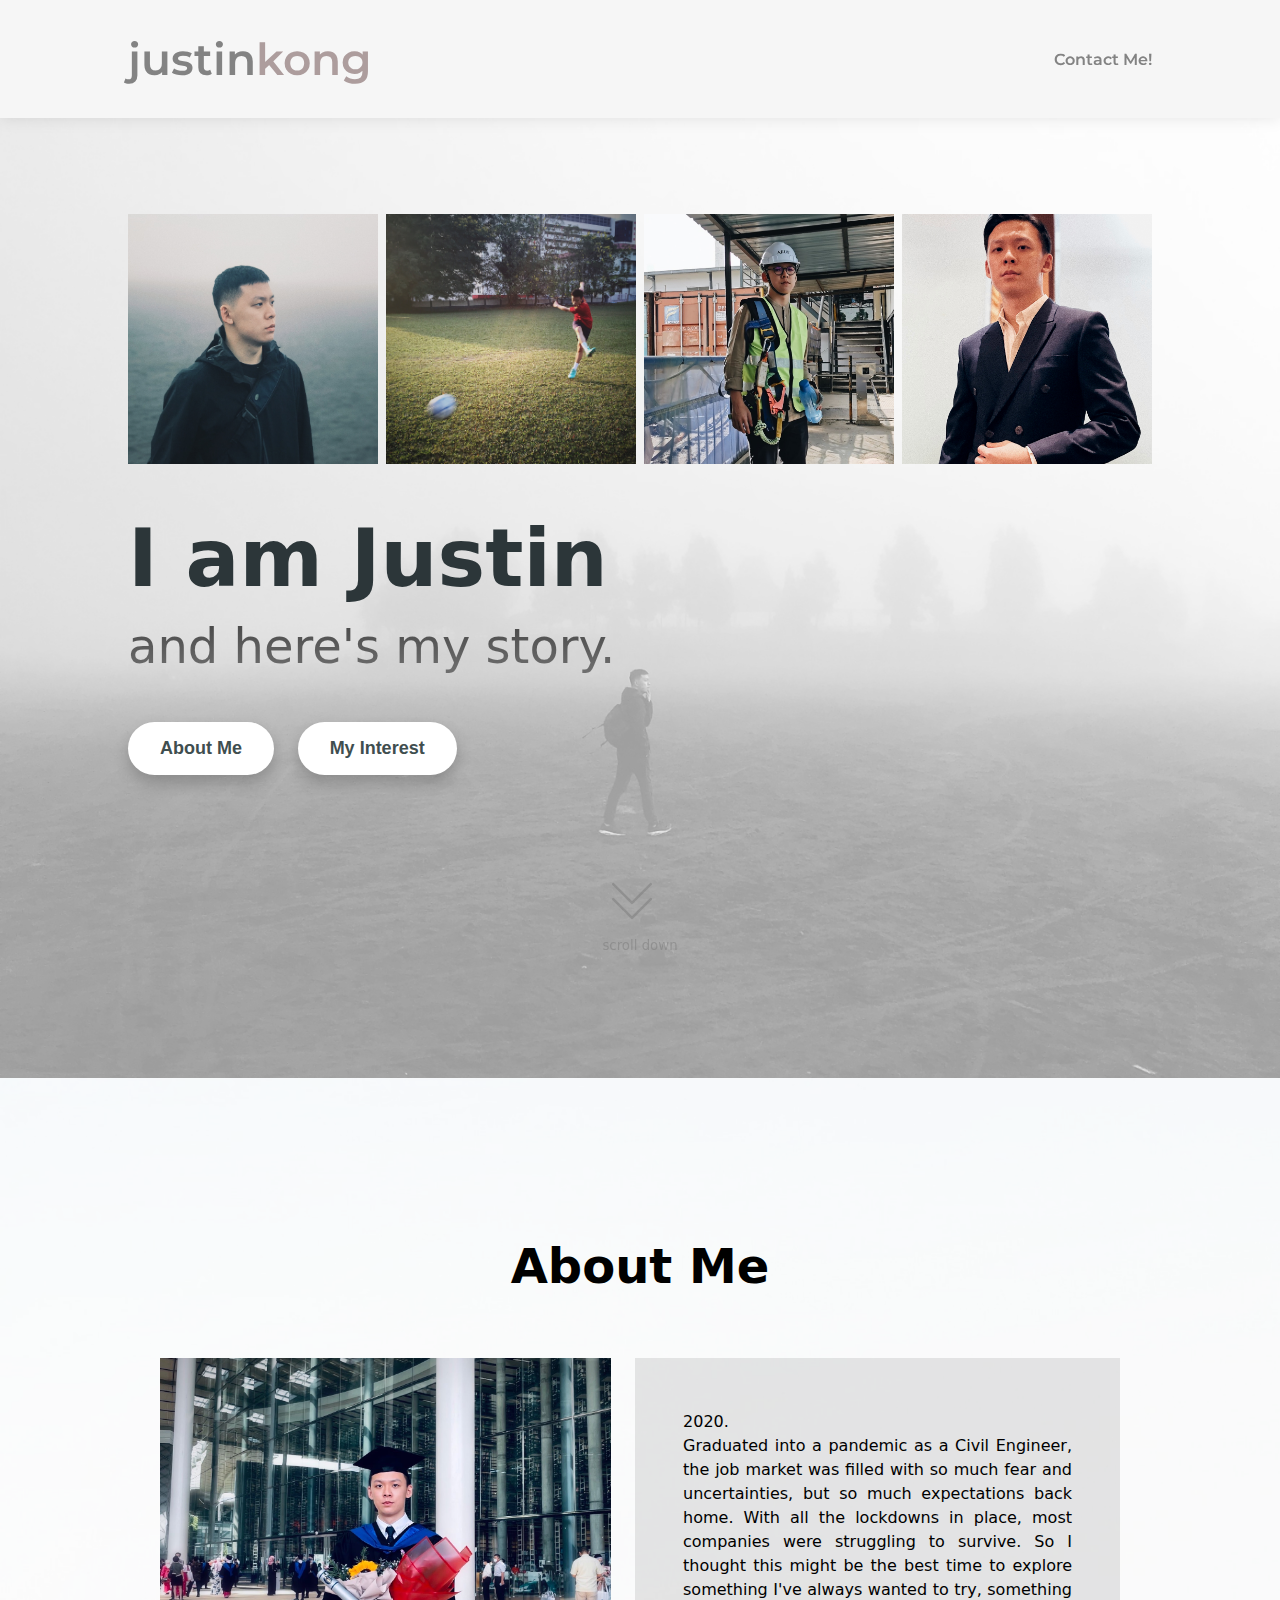
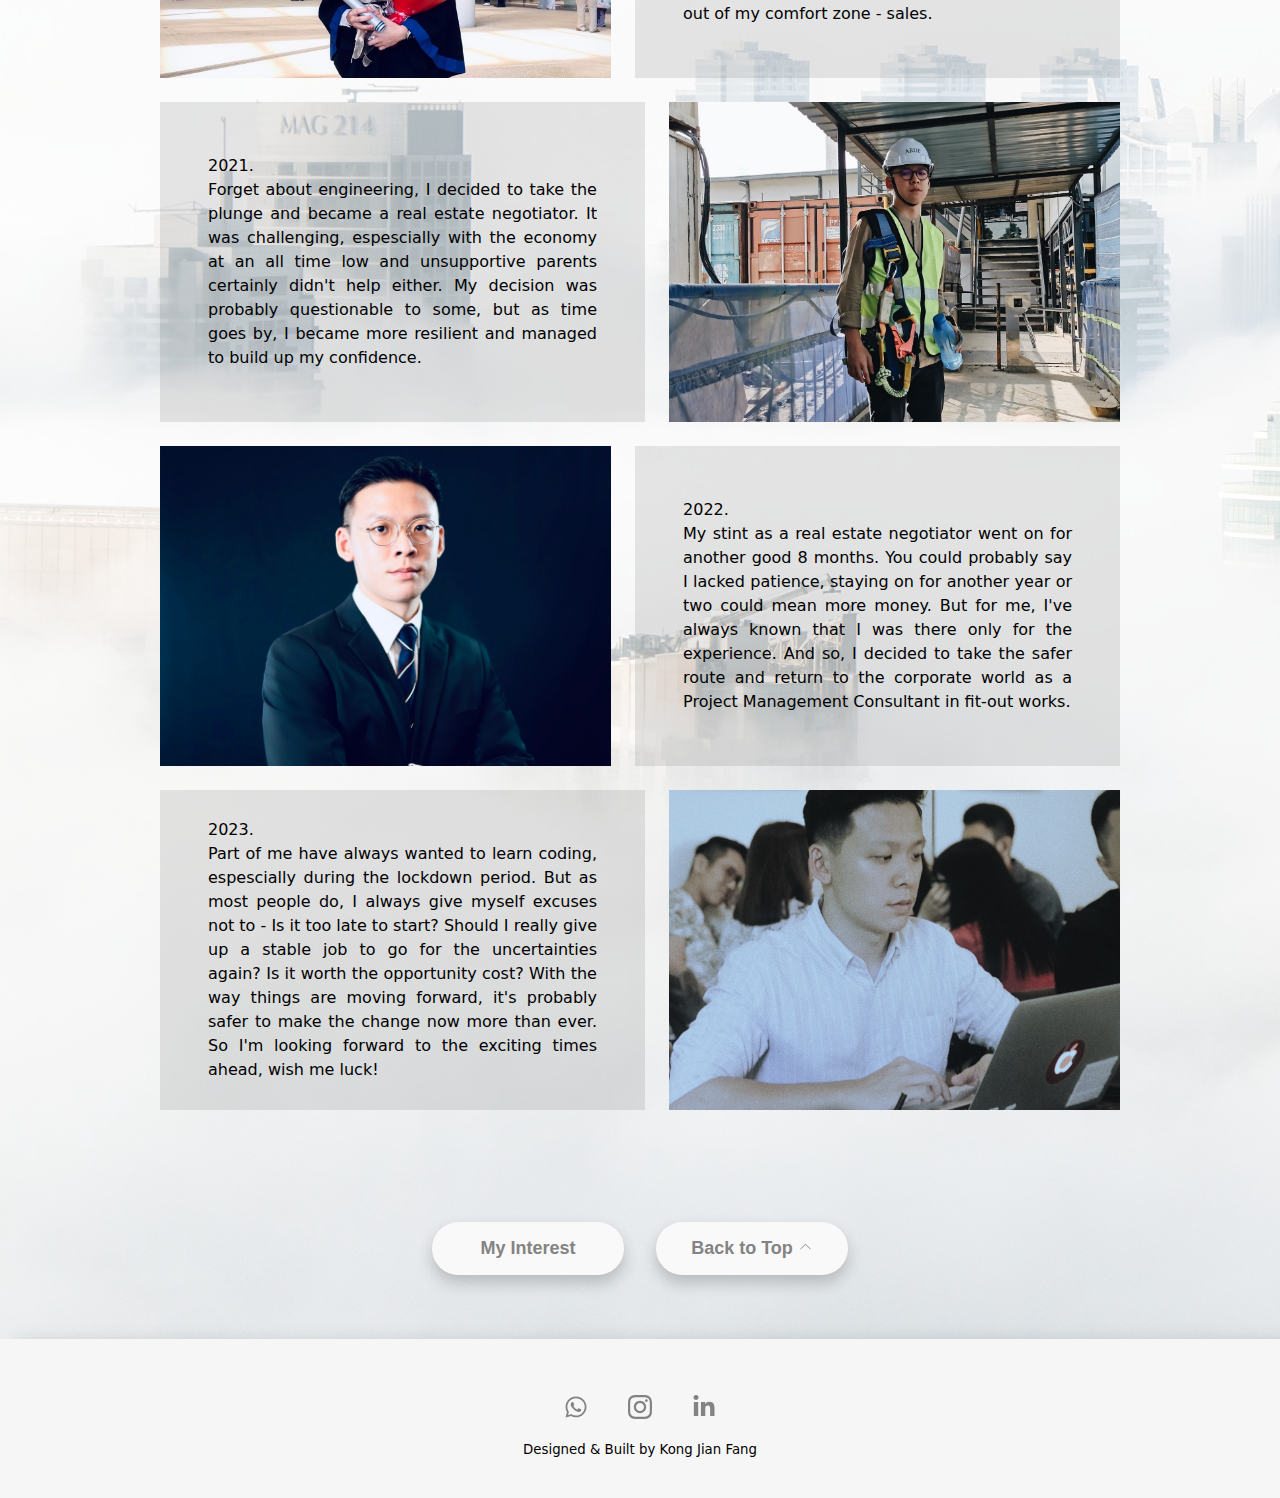
<file: index.html>
<!DOCTYPE html>
<html lang="en">
<head>
    <meta charset="UTF-8">
    <title>Justin Kong</title>
    <link rel="icon" href="favicon.ico?v=2">
    <link rel="preconnect" href="https://fonts.googleapis.com">
    <link rel="preconnect" href="https://fonts.gstatic.com" crossorigin>
    <link rel="preconnect" href="https://fonts.googleapis.com">
    <link rel="preconnect" href="https://fonts.gstatic.com" crossorigin>
    <link href="https://fonts.googleapis.com/css2?family=Jost&family=Montserrat:wght@400;600&family=Roboto:wght@300;400&family=Sacramento&display=swap" rel="stylesheet">
    <link rel="stylesheet" href="css/style.css">
    <link rel="stylesheet" href="css/header.css">
    <link rel="stylesheet" href="css/navigation.css">
    <link rel="stylesheet" href="css/main-about.css">
    <link rel="stylesheet" href="css/footer.css">
    <link rel="stylesheet" href="css/interest.css">
</head>
<body>
    <nav>
        <div class="nav-section">
            <div class="nav-container">
                <h2 class="nav-name">justin<span>kong</span></h2>
        
                <div class="nav-menu">
                    <a class="underline" href="#contact-me">Contact Me!</a>
                </div>
            </div>
        </div>
    </nav>

    <header>
        <div class="header-section">
            <div class="header-container">
                <div class="header-grid">
                    <div>
                        <img class="header-image" src="Photos/01DE4D07-E1D5-4727-91EB-A84782CE4024.JPG" alt="">
                    </div>
                   <div>
                        <img class="header-image" src="Photos/IMG_2728.JPG" alt="">
                    </div>
                    <div>
                        <img class="header-image" src="Photos/BF06AB39-0476-4447-9F52-F970E6B21019.JPG" alt="">
                    </div>
                    <div>
                        <img class="header-image" src="Photos/IMG_7301.jpg" alt="">
                    </div> 
                </div>

                <div class="header-intro">
                    <h1>I am Justin</h1>
                    <p>and here's my story.</p>

                    <div class="intro-button">
                        <a class="about-link" href="#about">
                            <button class="about-btn">About Me</button>
                        </a>
                        <a class="interest-link" href="interest.html" target="_blank">
                            <button class="interest-btn">My Interest
                            </button>
                        </a>
                    </div>
                </div>
            </div>

            <div class="header-scroll-down">
                <a href="#about">
                    <svg class="scroll-down-icon" xmlns="http://www.w3.org/2000/svg" fill="none" viewBox="0 0 24 24" stroke-width="1" stroke="currentColor" class="w-6 h-6">
                        <path stroke-linecap="round" stroke-linejoin="round" d="M19.5 5.25l-7.5 7.5-7.5-7.5m15 6l-7.5 7.5-7.5-7.5" />
                    </svg>
                    
                    <div class="scroll-down-text">
                        <small>scroll down</small>
                    </div>
                </a>
            </div>
            
            <div class="header-background">
                <img src="Photos/background.jpg" alt="">
            </div>
        </div>
        
    </header>

    <main>
        <div id="about" class="about-section">
            <h2>About Me</h2>
            <div class="about-container">
                <div class="about-general">
                    <div class="about-image about-type-1">
                        <img src="Photos/6016DA49-3650-4400-A2D9-56637E5DC435.JPG" alt="">
                    </div>
                    <div class="about-description">
                        <p>2020. <br> Graduated into a pandemic as a Civil Engineer, the job market was filled with so much fear and uncertainties, but so much expectations back home. With all the lockdowns in place, most companies were struggling to survive. So I thought this might be the best time to explore something I've always wanted to try, something out of my comfort zone - sales.</p>
                    </div>
                </div>
            
                <div class="about-general">
                    <div class="about-description">
                        <p>2021. <br> Forget about engineering, I decided to take the plunge and became a real estate negotiator. It was challenging, espescially with the economy at an all time low and unsupportive parents certainly didn't help either. My decision was probably questionable to some, but as time goes by, I became more resilient and managed to build up my confidence. </p>
                    </div>
                    <div class="about-image about-type-2">
                        <img src="Photos/BF06AB39-0476-4447-9F52-F970E6B21019.JPG" alt="">
                    </div>
                </div>

                <div class="about-general">
                    <div class="about-image about-type-1">
                        <img src="Photos/IMG_1004.jpg" alt="">
                    </div>
                    <div class="about-description">
                        <p>2022. <br> My stint as a real estate negotiator went on for another good 8 months. You could probably say I lacked patience, staying on for another year or two could mean more money. But for me, I've always known that I was there only for the experience. And so, I decided to take the safer route and return to the corporate world as a Project Management Consultant in fit-out works.</p>
                    </div>
                </div>
            
                <div class="about-general">
                    <div class="about-description">
                        <p>2023. <br>Part of me have always wanted to learn coding, espescially during the lockdown period. But as most people do, I always give myself excuses not to - Is it too late to start?  Should I really give up a stable job to go for the uncertainties again? Is it worth the opportunity cost? With the way things are moving forward, it's probably safer to make the change now more than ever. So I'm looking forward to the exciting times ahead, wish me luck!</p>
                    </div>
                    <div class="about-image about-type-2">
                        <img src="Photos/problem solving.jpg" alt="">
                    </div>
                </div>
            </div>
        </div>
        <div class="page-btm-btn">
            <a class="btm-interest-link" href="interest.html" target="_blank">
                <button class="btm-interest-btn">My Interest</button>
            </a>
            <a class="top-link" href="#">
                <button class="top-btn">Back to Top
                    <svg class="top-icon" xmlns="http://www.w3.org/2000/svg" fill="none" viewBox="0 0 24 24" stroke-width="1.5" stroke="currentColor" class="w-6 h-6">
                    <path stroke-linecap="round" stroke-linejoin="round" d="M4.5 15.75l7.5-7.5 7.5 7.5" />
                  </svg>
                </button>
            </a>
        </div>
        <div class="main-background">
            <img src="Photos/pexels-aleksandar-pasaric-325185.jpg" alt="">
        </div>
    </main>

    <footer id="contact-me" class="footer-container">
        <ul class="footer-social">
            <li class="social-item">
                <a class="social-link" href="https://wa.me/60126304864">
                    <svg class="social-icon" xmlns="http://www.w3.org/2000/svg" viewBox="0 0 448 512">
                        <path d="M380.9 97.1C339 55.1 283.2 32 223.9 32c-122.4 0-222 99.6-222 222 0 39.1 10.2 77.3 29.6 111L0 480l117.7-30.9c32.4 17.7 68.9 27 106.1 27h.1c122.3 0 224.1-99.6 224.1-222 0-59.3-25.2-115-67.1-157zm-157 341.6c-33.2 0-65.7-8.9-94-25.7l-6.7-4-69.8 18.3L72 359.2l-4.4-7c-18.5-29.4-28.2-63.3-28.2-98.2 0-101.7 82.8-184.5 184.6-184.5 49.3 0 95.6 19.2 130.4 54.1 34.8 34.9 56.2 81.2 56.1 130.5 0 101.8-84.9 184.6-186.6 184.6zm101.2-138.2c-5.5-2.8-32.8-16.2-37.9-18-5.1-1.9-8.8-2.8-12.5 2.8-3.7 5.6-14.3 18-17.6 21.8-3.2 3.7-6.5 4.2-12 1.4-32.6-16.3-54-29.1-75.5-66-5.7-9.8 5.7-9.1 16.3-30.3 1.8-3.7.9-6.9-.5-9.7-1.4-2.8-12.5-30.1-17.1-41.2-4.5-10.8-9.1-9.3-12.5-9.5-3.2-.2-6.9-.2-10.6-.2-3.7 0-9.7 1.4-14.8 6.9-5.1 5.6-19.4 19-19.4 46.3 0 27.3 19.9 53.7 22.6 57.4 2.8 3.7 39.1 59.7 94.8 83.8 35.2 15.2 49 16.5 66.6 13.9 10.7-1.6 32.8-13.4 37.4-26.4 4.6-13 4.6-24.1 3.2-26.4-1.3-2.5-5-3.9-10.5-6.6z"></path>
                    </svg>
                </a>
            </li>
            <li class="social-item">
                <a class="social-link" href="https://www.instagram.com/rdmacsmry" target="_blank">
                    <svg class="social-icon" xmlns="http://www.w3.org/2000/svg" width="24" height="24" viewBox="0 0 24 24"><path d="M12 2.163c3.204 0 3.584.012 4.85.07 3.252.148 4.771 1.691 4.919 4.919.058 1.265.069 1.645.069 4.849 0 3.205-.012 3.584-.069 4.849-.149 3.225-1.664 4.771-4.919 4.919-1.266.058-1.644.07-4.85.07-3.204 0-3.584-.012-4.849-.07-3.26-.149-4.771-1.699-4.919-4.92-.058-1.265-.07-1.644-.07-4.849 0-3.204.013-3.583.07-4.849.149-3.227 1.664-4.771 4.919-4.919 1.266-.057 1.645-.069 4.849-.069zm0-2.163c-3.259 0-3.667.014-4.947.072-4.358.2-6.78 2.618-6.98 6.98-.059 1.281-.073 1.689-.073 4.948 0 3.259.014 3.668.072 4.948.2 4.358 2.618 6.78 6.98 6.98 1.281.058 1.689.072 4.948.072 3.259 0 3.668-.014 4.948-.072 4.354-.2 6.782-2.618 6.979-6.98.059-1.28.073-1.689.073-4.948 0-3.259-.014-3.667-.072-4.947-.196-4.354-2.617-6.78-6.979-6.98-1.281-.059-1.69-.073-4.949-.073zm0 5.838c-3.403 0-6.162 2.759-6.162 6.162s2.759 6.163 6.162 6.163 6.162-2.759 6.162-6.163c0-3.403-2.759-6.162-6.162-6.162zm0 10.162c-2.209 0-4-1.79-4-4 0-2.209 1.791-4 4-4s4 1.791 4 4c0 2.21-1.791 4-4 4zm6.406-11.845c-.796 0-1.441.645-1.441 1.44s.645 1.44 1.441 1.44c.795 0 1.439-.645 1.439-1.44s-.644-1.44-1.439-1.44z"/></svg>
                </a>
            </li>
            <li class="social-item">
                <a class="social-link" href="#">
                    <svg class="social-icon" xmlns="http://www.w3.org/2000/svg" viewBox="0 0 448 512">
                        <path d="M100.28 448H7.4V148.9h92.88zM53.79 108.1C24.09 108.1 0 83.5 0 53.8a53.79 53.79 0 0 1 107.58 0c0 29.7-24.1 54.3-53.79 54.3zM447.9 448h-92.68V302.4c0-34.7-.7-79.2-48.29-79.2-48.29 0-55.69 37.7-55.69 76.7V448h-92.78V148.9h89.08v40.8h1.3c12.4-23.5 42.69-48.3 87.88-48.3 94 0 111.28 61.9 111.28 142.3V448z"></path>
                    </svg>
                </a>
            </li>
        </ul>
        <div>
            <small>Designed & Built by Kong Jian Fang</small>
        </div>
    </footer>

</body>
</html>
</file>
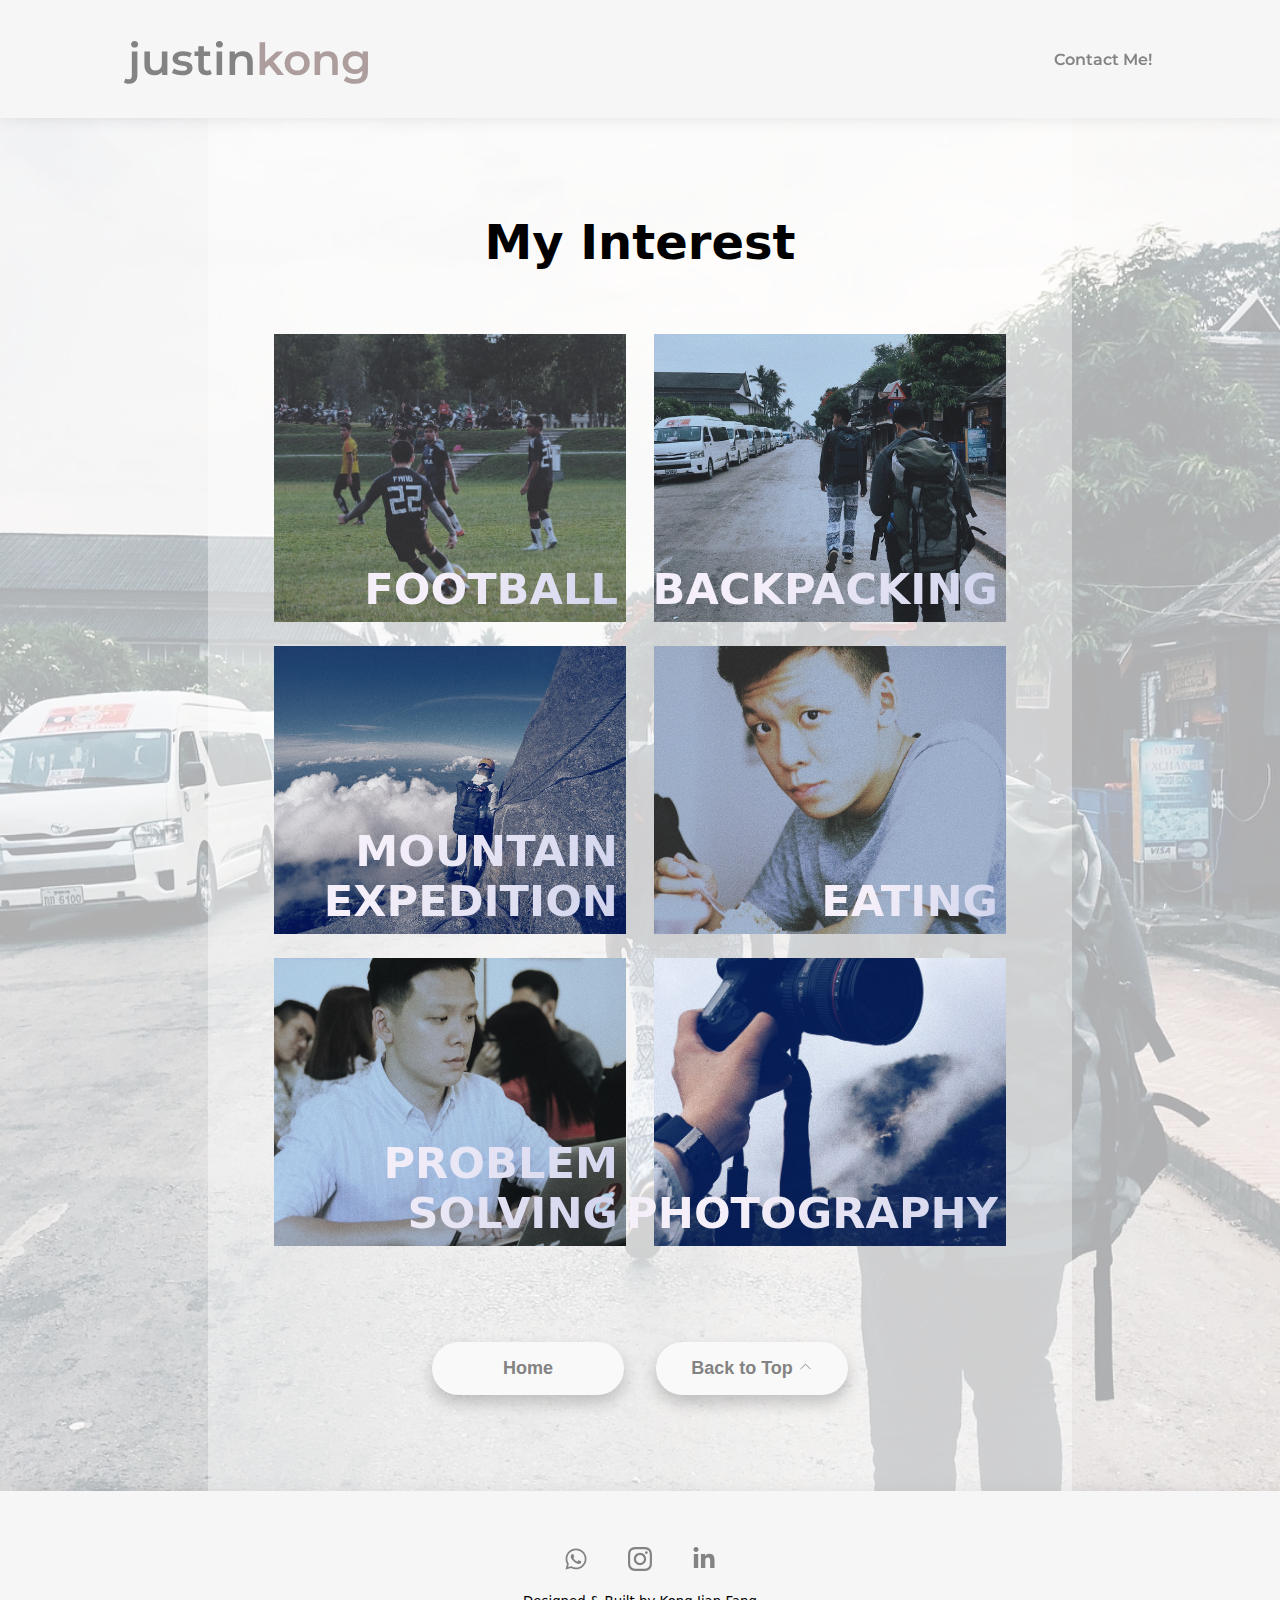
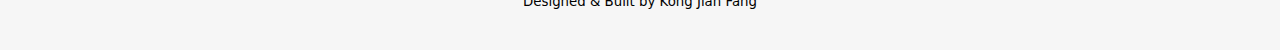
<file: interest.html>
<!DOCTYPE html>
<html lang="en">
<head>
    <meta charset="UTF-8">
    <title>My Interest</title>
    <link rel="icon" href="favicon.ico?v=2">
    <link rel="preconnect" href="https://fonts.googleapis.com">
    <link rel="preconnect" href="https://fonts.gstatic.com" crossorigin>
    <link rel="preconnect" href="https://fonts.googleapis.com">
    <link rel="preconnect" href="https://fonts.gstatic.com" crossorigin>
    <link href="https://fonts.googleapis.com/css2?family=Jost&family=Montserrat:wght@400;600&family=Roboto:wght@300;400&family=Sacramento&display=swap" rel="stylesheet">
    <link rel="stylesheet" href="css/style.css">
    <link rel="stylesheet" href="css/header.css">
    <link rel="stylesheet" href="css/navigation.css">
    <link rel="stylesheet" href="css/main-about.css">
    <link rel="stylesheet" href="css/footer.css">
    <link rel="stylesheet" href="css/interest.css">
</head>
<body>
    <nav>
        <div class="nav-section">
            <div class="nav-container">
                <a href="index.html">
                    <h2 class="nav-name">justin<span>kong</span>
                    </h2>
                <a>
        
                <div class="nav-menu">
                    <a class="underline" href="#contact">Contact Me!</a>
                </div>
            </div>
        </div>
    </nav>

    <main>
        <div class="interest-section">
            <h2>My Interest</h2>

            <div class="interest-container">
                <div class="interest-card">
                    <img class="interest-image" src="Photos/football.jpg" alt="">
                    <div class="interest-description">
                        <h3>Football</h3>
                        <p>Safe to say this is my joy, my stress outlet and it's in my blood. There's people who like football, and then there's people like us who LOVE football. I've been a lifelong Manchester United fan since 5, I was there during the glory times and still here for the rebuilding we have been doing for a good decade! </p>
                    </div>
                    <div class="interest-image-title">
                        <h2>Football</h2>
                    </div>
                </div>
                <div class="interest-card">
                    <img class="interest-image" src="Photos/backpacking.jpg" alt="">
                    <div class="interest-description">
                        <h3>Backpacking</h3>
                        <p>My first backpacking experience was in Vietnam back in 2014 when I just finished high school. With very limited budget, it was an unforgettable experience. Went on to do a few more similar trips in Laos, Sri Lanka, Indonesia and East Malaysia before the pandemic.</p>
                    </div>
                    <div class="interest-image-title">
                        <h2>BACKPACKING</h2>
                    </div>
                </div>
                <div class="interest-card">
                    <img class="interest-image" src="Photos/mountain expedition.jpg" alt="">
                    <div class="interest-description">
                        <h3>Mountain Expedition</h3>
                        <p>People who know me knows I love adventures and extreme activities. I have only managed to conquer Mount Kinabalu so far and did the via Ferrata route, so hopefully more to come!</p>
                    </div>
                    <div class="interest-image-title">
                        <h2>MOUNTAIN EXPEDITION</h2>
                    </div>
                </div>
                <div class="interest-card">
                    <img class="interest-image" src="Photos/eating.jpg" alt="">
                    <div class="interest-description">
                        <h3>Eating</h3>
                        <p>Love the food but hate the calories! I'm a sucker for Indian cuisine and noodles in general.</p>
                    </div>
                    <div class="interest-image-title">
                        <h2>EATING</h2>
                    </div>
                </div>
                <div class="interest-card">
                    <img class="interest-image" src="Photos/problem solving.jpg" alt="">
                    <div class="interest-description">
                        <h3>Problem Solving</h3>
                        <p>That's me as a person in general, and probably the reason I studied Structural Engineering but the job was just mundane! So far I'm loving the coding journey and the problem solving process. </p>
                    </div>
                    <div class="interest-image-title">
                        <h2>PROBLEM SOLVING</h2>
                    </div>
                </div>
                <div class="interest-card">
                    <img class="interest-image" src="Photos/photography.jpeg" alt="">
                    <div class="interest-description">
                        <h3>Photography</h3>
                        <p>Started photography back in high school as a hobby. People have always asked why don't I pursue photography as my career, and my answer has always been the same - For me, I can only capture a good photo when I'm happy, but when you treat it as a job, it's difficult to maintain the same energy.</p>
                    </div>
                    <div class="interest-image-title">
                        <h2>PHOTOGRAPHY</h2>
                    </div>
                </div>
            </div>

            <div class="page-btm-btn">
                <a class="home-link" href="index.html">
                    <button class="home-btn">Home</button>
                </a>
                <a class="top-link" href="#">
                    <button class="top-btn">Back to Top 
                        <svg class="top-icon" xmlns="http://www.w3.org/2000/svg" fill="none" viewBox="0 0 24 24" stroke-width="1.5" stroke="currentColor" class="w-6 h-6">
                            <path stroke-linecap="round" stroke-linejoin="round" d="M4.5 15.75l7.5-7.5 7.5 7.5" />
                          </svg>
                    </button>
                </a>
            </div>
        </div>
        <div class="interest-background">
            <img src="Photos/IMG_0398.JPG" alt="">
        </div>
    </main>
    
    <footer id="contact" class="footer-container">
        <ul class="footer-social">
            <li class="social-item">
                <a class="social-link" href="https://wa.me/60126304864">
                    <svg class="social-icon" xmlns="http://www.w3.org/2000/svg" viewBox="0 0 448 512">
                        <path d="M380.9 97.1C339 55.1 283.2 32 223.9 32c-122.4 0-222 99.6-222 222 0 39.1 10.2 77.3 29.6 111L0 480l117.7-30.9c32.4 17.7 68.9 27 106.1 27h.1c122.3 0 224.1-99.6 224.1-222 0-59.3-25.2-115-67.1-157zm-157 341.6c-33.2 0-65.7-8.9-94-25.7l-6.7-4-69.8 18.3L72 359.2l-4.4-7c-18.5-29.4-28.2-63.3-28.2-98.2 0-101.7 82.8-184.5 184.6-184.5 49.3 0 95.6 19.2 130.4 54.1 34.8 34.9 56.2 81.2 56.1 130.5 0 101.8-84.9 184.6-186.6 184.6zm101.2-138.2c-5.5-2.8-32.8-16.2-37.9-18-5.1-1.9-8.8-2.8-12.5 2.8-3.7 5.6-14.3 18-17.6 21.8-3.2 3.7-6.5 4.2-12 1.4-32.6-16.3-54-29.1-75.5-66-5.7-9.8 5.7-9.1 16.3-30.3 1.8-3.7.9-6.9-.5-9.7-1.4-2.8-12.5-30.1-17.1-41.2-4.5-10.8-9.1-9.3-12.5-9.5-3.2-.2-6.9-.2-10.6-.2-3.7 0-9.7 1.4-14.8 6.9-5.1 5.6-19.4 19-19.4 46.3 0 27.3 19.9 53.7 22.6 57.4 2.8 3.7 39.1 59.7 94.8 83.8 35.2 15.2 49 16.5 66.6 13.9 10.7-1.6 32.8-13.4 37.4-26.4 4.6-13 4.6-24.1 3.2-26.4-1.3-2.5-5-3.9-10.5-6.6z"></path>
                    </svg>
                </a>
            </li>
            <li class="social-item">
                <a class="social-link" href="https://www.instagram.com/rdmacsmry" target="_blank">
                    <svg class="social-icon" xmlns="http://www.w3.org/2000/svg" width="24" height="24" viewBox="0 0 24 24"><path d="M12 2.163c3.204 0 3.584.012 4.85.07 3.252.148 4.771 1.691 4.919 4.919.058 1.265.069 1.645.069 4.849 0 3.205-.012 3.584-.069 4.849-.149 3.225-1.664 4.771-4.919 4.919-1.266.058-1.644.07-4.85.07-3.204 0-3.584-.012-4.849-.07-3.26-.149-4.771-1.699-4.919-4.92-.058-1.265-.07-1.644-.07-4.849 0-3.204.013-3.583.07-4.849.149-3.227 1.664-4.771 4.919-4.919 1.266-.057 1.645-.069 4.849-.069zm0-2.163c-3.259 0-3.667.014-4.947.072-4.358.2-6.78 2.618-6.98 6.98-.059 1.281-.073 1.689-.073 4.948 0 3.259.014 3.668.072 4.948.2 4.358 2.618 6.78 6.98 6.98 1.281.058 1.689.072 4.948.072 3.259 0 3.668-.014 4.948-.072 4.354-.2 6.782-2.618 6.979-6.98.059-1.28.073-1.689.073-4.948 0-3.259-.014-3.667-.072-4.947-.196-4.354-2.617-6.78-6.979-6.98-1.281-.059-1.69-.073-4.949-.073zm0 5.838c-3.403 0-6.162 2.759-6.162 6.162s2.759 6.163 6.162 6.163 6.162-2.759 6.162-6.163c0-3.403-2.759-6.162-6.162-6.162zm0 10.162c-2.209 0-4-1.79-4-4 0-2.209 1.791-4 4-4s4 1.791 4 4c0 2.21-1.791 4-4 4zm6.406-11.845c-.796 0-1.441.645-1.441 1.44s.645 1.44 1.441 1.44c.795 0 1.439-.645 1.439-1.44s-.644-1.44-1.439-1.44z"/></svg>
                </a>
            </li>
            <li class="social-item">
                <a class="social-link" href="#">
                    <svg class="social-icon" xmlns="http://www.w3.org/2000/svg" viewBox="0 0 448 512">
                        <path d="M100.28 448H7.4V148.9h92.88zM53.79 108.1C24.09 108.1 0 83.5 0 53.8a53.79 53.79 0 0 1 107.58 0c0 29.7-24.1 54.3-53.79 54.3zM447.9 448h-92.68V302.4c0-34.7-.7-79.2-48.29-79.2-48.29 0-55.69 37.7-55.69 76.7V448h-92.78V148.9h89.08v40.8h1.3c12.4-23.5 42.69-48.3 87.88-48.3 94 0 111.28 61.9 111.28 142.3V448z"></path>
                    </svg>
                </a>
            </li>
        </ul>
        <div>
            <small>Designed & Built by Kong Jian Fang</small>
        </div>
    </footer>
</body>
</html>
</file>
<file: css/style.css>
:root {    
    /*font sizes*/
    --text-sm: 0.75rem;
    --text-base: 1rem;
    --text-lg: 1.125rem;
    --text-xl: 1.25rem;
    --text-2xl: 1.5rem;
    --text-3xl: 1.675rem;
    --text-4xl: 2.25rem;
    --text-5xl: 2.75rem;
    --text-6xl: 3rem;
    --text-7xl: 4.5rem;
}

/* General Style */
html {
    font-family: system-ui, -apple-system, BlinkMacSystemFont, 'Segoe UI', Roboto, Oxygen, Ubuntu, Cantarell, 'Open Sans', 'Helvetica Neue', sans-serif;
}

/* Remove default style */
* {
    margin: 0;
    padding:0;
    box-sizing: border-box;
}

.underline {
    border-bottom-width: 0;
    background-image: linear-gradient(transparent, transparent), linear-gradient(#838383, #838383);
    background-size: 0 2px;
    background-position: 0 100%;
    background-repeat: no-repeat;
    transition: background-size 0.8s ease-in-out;
}

.underline:hover {
    background-size: 100% 2px;
    background-position: 0 100%;
}
</file>
<file: css/header.css>
.header-section {
    height: 60rem;
    position: relative;
}

/* background image */
.header-background {
    position: absolute;
    top: 0;
    height: 60rem;
    width: 100%;
    z-index: -1;
    overflow: hidden;
}

.header-background > img {
    height: 100%;
    width: 100%;
    object-fit: cover;
    opacity: 40%;
    object-position: left center;
}



/* header container */
.header-container {
    margin: 0 auto;
    padding: 3rem 0 0 0;
    display: flex;
    flex-direction: column;
    max-width: 360px;
}

.header-grid {
    display: grid;
    grid-template-columns: 180px 180px;
}

.header-grid > div {
    height: 180px;
    overflow: hidden;
}

.header-image {
    height: 100%;
    width:100%;
    object-fit: cover;
}

.header-intro {
    margin-top: 4rem;
}

.header-intro > h1 {
    font-size: 3.5rem;
    color: #2C3639;
}

.header-intro > p {
    font-size: var(--text-4xl);
    font-weight: 500;
    color: #3F4E4F;
    margin-top: 0.8rem;
}



/* intro button */
.intro-button {
    margin: 3rem 0;
}

.intro-button > * + * {
    margin-left: 1rem;
}

.about-btn, .interest-btn {
    padding: 1rem 2rem;
    border: transparent;
    border-radius: 3rem;
    background: white;
    box-shadow: 0 8px 16px 0 rgba(0,0,0,0.2);
    cursor: pointer;
    color: #3F4E4F;
    font-size: var(--text-lg);
    font-weight: 600;
}

.about-link, .interest-link {
    text-decoration: none;
}

.about-btn:hover, .interest-btn:hover {
    background: #3F4E4F;
    color: white;
}

.about-btn:active, .interest-btn:active {
    scale: 90%;
}



/* scroll down animation */
.header-scroll-down {
    display: flex;
    flex-direction: column;
    align-items: center;
}

.header-scroll-down > a {
    text-decoration: none;
    color: #707070;
}

.scroll-down-text {
    display: none;
    opacity: 40%;
}

.scroll-down-icon {
    display: inline;
    height: 60px;
    opacity: 40%;
    animation: jumpInfinite 5s infinite;
}

@keyframes jumpInfinite {
    0% {
      margin-top: 40px;
    }
    25% {
      margin-top: 80px;
    }
    50% {
        margin-top: 40px;
    }
    75% {
        margin-top: 80px;
    }
    100% {
        margin-top: 40px;
    }
}


/* media */
@media (min-width: 1024px) {
    .header-container {
        flex-direction: row;
        justify-content: space-between;
        max-width: 55rem;
        padding: 5rem 0 0 0;
    }

    .header-grid {
        grid-template-columns: 220px 220px;
    }
    
    .header-grid > div {
        height: 220px;
    }

    .header-intro {
        margin: auto 0 auto 3rem;
    }

    .header-intro > h1 {
       font-size: 4rem;
    }

    .header-intro > p {
        background: linear-gradient(#454545,#707070);
        background-clip: text;
        -webkit-background-clip: text;
        color: transparent;
    }

    .scroll-down-text {
        display: block;
        animation: none;
    }

    @keyframes jumpInfinite {
        0% {
          margin-top: 100px;
        }
        25% {
          margin-top: 130px;
        }
        50% {
            margin-top: 100px;
        }
        75% {
            margin-top: 130px;
        }
        100% {
            margin-top: 100px;
        }
      }
}

@media (min-width: 1280px) {
    .header-container {
        max-width: 64rem;
        flex-direction:column;
        padding: 6rem 0 0 0;
    }

    .header-grid {
        grid-template-columns: 250px 250px 250px 250px;
        column-gap: 0.5rem;
    }
    
    .header-grid > div {
        height: 250px;
    }

    .header-intro {
        margin: 3rem 0;
    }

    .header-intro > h1 {
       font-size: 5rem;
    }

    .header-intro > p {
        font-size: var(--text-6xl);
    }

    .intro-button > button {
        padding: 1.5rem 2.5rem;
    }

    .about-link, .interest-link {
        font-size: var(--text-2xl);
    }

    @keyframes jumpInfinite {
        0% {
          margin-top: 40px;
        }
        25% {
          margin-top: 80px;
        }
        50% {
            margin-top: 40px;
        }
        75% {
            margin-top: 80px;
        }
        100% {
            margin-top: 40px;
        }
    }
    
}
</file>
<file: css/navigation.css>
nav {
    background: #F6F6F6;
    box-shadow: 0 0 16px 0 rgba(0,0,0,0.1);
    position: sticky;
    top: 0;
    z-index: 100;
}

.nav-section {
    margin: 0 auto;
    padding: 2rem 2rem;
}

.nav-container {
    display: flex;
    align-items: center;
    justify-content: space-between;
    font-family: montserrat;
    font-weight: 600;
}

.nav-name {
    font-size: var(--text-3xl);
    font-family: montserrat;
    font-weight: 600;
    color: #838383;
}

.nav-name > span {
    color: #AD9D9D;
}

.nav-menu > a {
    text-decoration: none;
    color: #838383;
}

.nav-menu > a:hover {
    text-decoration: none;
    color: #838383;
}

@media (min-width: 640px) {
    .nav-section {
        max-width: 60rem;
    }
}

@media (min-width: 1024px) {
    .nav-section {
        padding: 2rem 0;
    }

    .nav-name {
        font-size: var(--text-5xl);
    }
}

@media (min-width: 1280px) {
    .nav-section {
        max-width: none;
        padding: 2rem 8rem;
    }
}
</file>
<file: css/main-about.css>
main {
    position: relative;
    width: 100%;
}

/* BACKGROUND IMAGE */
.main-background {
    position: absolute;
    height: 100%;
    width: 100%;
    overflow: hidden;
    top: 0;
    z-index: -50;
}

.main-background > img {
    height: 100%;
    opacity: 30%;
    object-fit: cover;
    object-position: top;
}

/* ABOUT SECTION */
.about-section {
    padding: 6rem 2rem;
}

.about-section > h2 {
    font-size: var(--text-4xl);
    margin-bottom: 2rem;
}

.about-container {
    max-width: 30rem;
    margin: auto;
}

.about-general {
    margin-top: 1.5rem;
    position: relative;
    overflow: hidden;
}

.about-image {
    height: 20em;
    width: 100%;
    overflow: hidden;
}

.about-image > img {
    height: 100%;
    width: 100%;
    object-fit: cover;
    object-position: top;
    z-index: 40;
}

.about-description {
    position: absolute;
    top: 0;
    width: 100%;
    height: 100%;
    background: rgba(255, 255, 255, 0.8);
    padding: 2rem;
    display: none;
}

.about-description > p {
    height: 100%;
    display: flex;
    align-items: center;
    text-align: justify;
    line-height: 1.5;
}

.about-general:hover .about-description {
    display: block;
}

@media (min-width: 760px) {
    .about-section > h2 {
        text-align: center;
        font-size: var(--text-6xl);
        margin-top: 4rem;
        margin-bottom: 4rem;
        margin: 4rem auto;
        max-width: 60rem;
    } 

    .about-container {
        max-width: 60rem;
        background: none;
    }

    .about-general {
        position: static;
        pointer-events: none;
        display: flex;
        align-items:center;
        margin-top: 0.5rem;
    }

    .about-description {
        position: static;
        height: 20rem;
        display: flex;
        align-items: center;
        margin: 0;
        background: rgba(0,0,0,0.09);
    }

    .about-description > p {
        padding: 1rem
    }

    .about-image {
        z-index: 30;
        height: 20rem;
    }

    .about-type-1 {
        margin-right: 0.5rem;
    }

    .about-type-2 {
        margin-left: 0.5rem;
    }

}

@media (min-width: 1024px) {
    .about-general {
        margin-top: 1.5rem;
    }

    .about-type-1 {
        margin-right: 1.5rem;
    }

    .about-type-2 {
        margin-left: 1.5rem;
    }

}

/* PAGE BOTTOM BUTTONS */
.page-btm-btn {
    display: flex;
    justify-content: center;
    text-align: center;
    padding: 1rem 0 4rem 0;
}

.page-btm-btn >  * + * {
    margin-left: 2rem;
}

.btm-interest-btn, .top-btn {
    padding: 1rem 2rem;
    border: transparent;
    border-radius: 3rem;
    background: #FAF9F9;
    box-shadow: 0 8px 16px 0 rgba(0,0,0,0.2);
    cursor: pointer;
    width: 12rem;
    text-decoration: none;
    font-size: var(--text-lg);
    font-weight: 600;
    color: #838383;
}

.top-icon {
    height: 15px;
}

.btm-interest-btn:hover, .top-btn:hover {
    background: #838383;
    color: #FAF9F9;
}

.btm-interest-btn:active, .top-btn:active {
    scale: 90%;
}
</file>
<file: css/footer.css>
.footer-container {
    display: flex;
    flex-direction: column;
    align-items: center;
    padding: 2.5rem;
    background: #F6F6F6;
    box-shadow: 16px 0 16px rgba(0, 0, 0, 0.1);
}

.footer-social {
    display: flex;
    justify-content: center;
    margin: 1rem;
}

.footer-social > * + * {
    margin-left: 2.5rem;
}

.social-item {
    list-style-type: none;
}

.social-link {
    color: #838383;

}

.social-link:hover {
    color: var(--primary-blue);
}

.social-icon {
    height: 1.5rem;
    width: 1.5rem;
    fill: currentColor;
}
</file>
<file: css/interest.css>
main {
    position: relative;
    width: 100%;
}

/* BACKGROUND IMAGE */
.interest-background {
    position: absolute;
    height: 100%;
    width: 100%;
    top: 0;
    z-index: -50;
}

.interest-background > img {
    height: 100%;
    width: 100%;
    opacity: 35%;
    object-fit: cover;
    object-position: top;
}

.interest-section {

    padding: 6rem 2rem 2rem;
    background: rgba(255,255,255, 0.4);
}

.interest-section > h2 {
    font-size: var(--text-4xl);
    margin-bottom: 2rem;
}

.interest-container {
    margin: 0 auto 5rem;
    display: flex;
    flex-wrap: wrap;
    gap: 1rem;
}

.nav-container > a {
    text-decoration: none;
}

.interest-card {
    position: relative;
    height: 20rem;
    width: 30rem;
    margin: auto;
}

.interest-image {
    width: 100%;
    height: 100%;
    object-fit: cover;
}

.interest-description {
    position: absolute;
    top: 0;
    width: 100%;
    height: 100%;
    background: rgba(255, 255, 255, 0.85);
    padding: 3rem;
    display: none;
}

.interest-description > h3 {
    margin-bottom: 1rem;
    font-size: var(--text-2xl);
}

.interest-description > p {
    font-size: var(--text-md);
    text-align: justify;
    line-height: 1.5;
}

.interest-image-title {
    position: absolute;
    bottom: 0;
    right: 0;
    text-transform: uppercase;
    font-size: 2.2rem;
    background: linear-gradient(109.6deg, rgb(245, 239, 249) 30.1%, rgb(207, 211, 236) 100.2%);
    background-clip: text;
    -webkit-background-clip: text;
    color: transparent;
    margin: 0 1rem .5rem 0;
    text-align: right;
}

.interest-card:hover .interest-description {
    display: block;
    z-index: 50;
}

.interest-card:hover .interest-image-title {
    display: none;
}


/* MEDIA */
@media (min-width: 760px) {
    .interest-section > h2 {
        text-align: center;
        margin: 0 auto 4rem;
    } 

    .interest-container {
        padding: 0 3rem;
        gap: 1.5rem;
    }
}

@media (min-width: 1024px) {
    .interest-section {
        margin: 0 3rem;
    }

    .interest-section > h2 {
        text-align: center;
        font-size: var(--text-6xl);
        margin: 0 auto 4rem;
        max-width: 60rem;
    } 

    .interest-container {
        max-width: 60rem;
        padding: 0 3rem;
    }

    .interest-card {
        height: 18rem;
        width: 22rem;
    }

    .interest-description > p {
        font-size: 13px;
        text-align: justify;
        line-height: 1.5;
    }

    .interest-image-title {
        font-size: 1.8rem;
        margin: 0 .5rem .5rem 0;
    }
}

@media (min-width: 1280px) {
    .interest-section {
        margin: 0 13rem;
    }

    .interest-container {
        max-width: 80rem;
        padding: 0 2rem;
    }

    .interest-card {
        height: 18rem;
    }
}


/* PAGE BOTTOM BUTTONS */
.home-btn {
    padding: 1rem 2rem;
    border: transparent;
    border-radius: 3rem;
    background: #FAF9F9;
    box-shadow: 0 8px 16px 0 rgba(0,0,0,0.2);
    cursor: pointer;
    width: 12rem;
    font-size: var(--text-lg);
    font-weight: 600;
    color: #838383;
}

.home-link {
    text-decoration: none;
}

.home-btn:hover {
    background: #838383;
    color: #FAF9F9;
}

.home-btn:active {
    scale: 90%;
}
</file>
